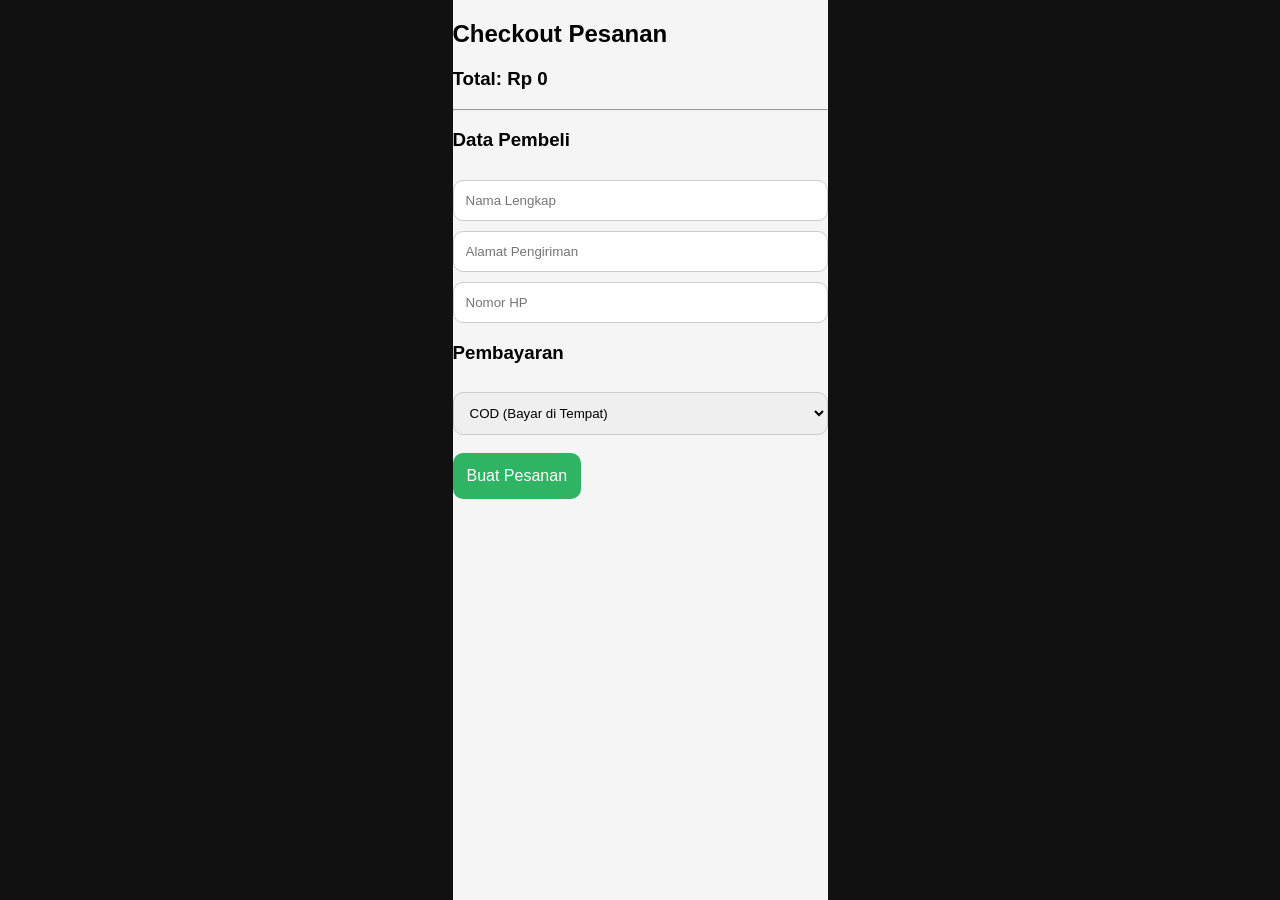
<file: checkout.html>
<!doctype html>
<html lang="id">
  <head>
    <meta charset="UTF-8" />

    <meta name="viewport" content="width=device-width, initial-scale=1.0" />

    <title>Checkout - Fresh Hub</title>

    <link rel="stylesheet" href="style.css" />

    <script src="script.js"></script>
  </head>

  <body onload="displayCheckout()">
    <div class="main">
      <h2>Checkout Pesanan</h2>

      <!-- LIST PRODUK -->

      <div id="checkout-items"></div>

      <h3>
        Total: Rp
        <span id="checkout-total">0</span>
      </h3>

      <hr />

      <!-- FORM PEMBELI -->

      <h3>Data Pembeli</h3>

      <input type="text" id="nama" placeholder="Nama Lengkap" />

      <input type="text" id="alamat" placeholder="Alamat Pengiriman" />

      <input type="text" id="hp" placeholder="Nomor HP" />

      <h3>Pembayaran</h3>

      <select id="metode">
        <option value="COD">COD (Bayar di Tempat)</option>

        <option value="Transfer">Transfer Bank</option>
      </select>

      <br /><br />

      <button onclick="prosesCheckout()">Buat Pesanan</button>
    </div>
  </body>
</html>
</file>
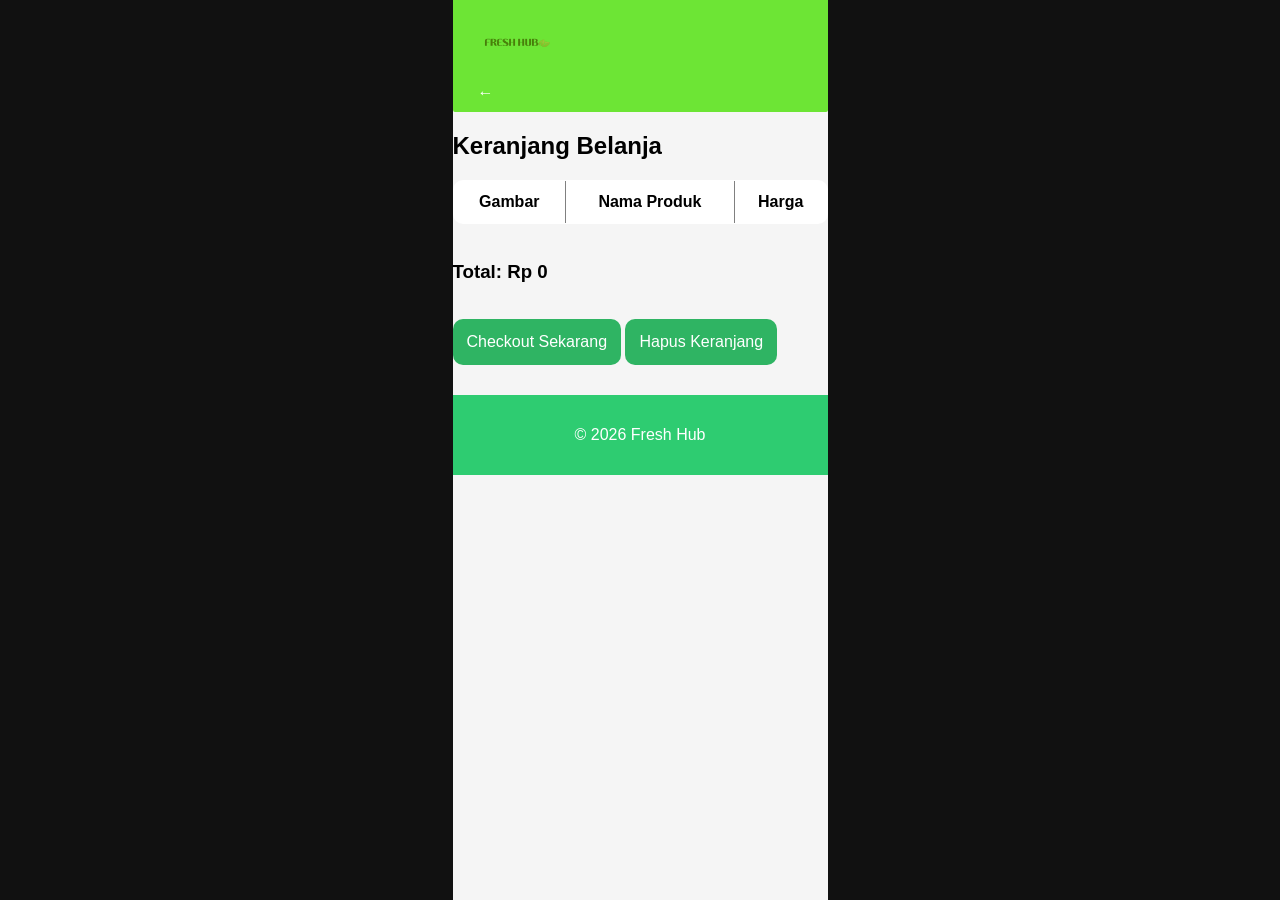
<file: keranjang.html>
<!doctype html>
<html lang="id">
  <head>
    <meta charset="UTF-8" />
    <meta name="viewport" content="width=device-width, initial-scale=1.0" />

    <title>Keranjang - Fresh Hub</title>

    <link rel="stylesheet" href="style.css" />

    <script src="script.js"></script>
  </head>

  <body onload="displayCart()">
    <!-- Navbar -->
    <div class="main">
    <header class="navbar">
      <div class="logo">
 <img src="gambar/logo.png" alt="Fresh Hub" />
      <nav>
        <a href="produk.html">←</a>
    
      </div>
    </header>

    

    <section class="keranjang-section">
      <h2>Keranjang Belanja</h2>

      <table border="1" width="80%" align="center">
        <tr>
       <th>Gambar</th>
       <th>Nama Produk</th>
       <th>Harga</th>
      </tr>

        <tbody id="cart-items"></tbody>
      </table>

      <br />

      <h3>
        Total: Rp
        <span id="total">0</span>
      </h3>

      <br />

     <button onclick="goToCheckout()">
    Checkout Sekarang
    </button>

      <button onclick="clearCart()">Hapus Keranjang</button>
    </section>
   
    <footer>
      <p>© 2026 Fresh Hub</p>
    </footer>
  </body>
</html>
</file>
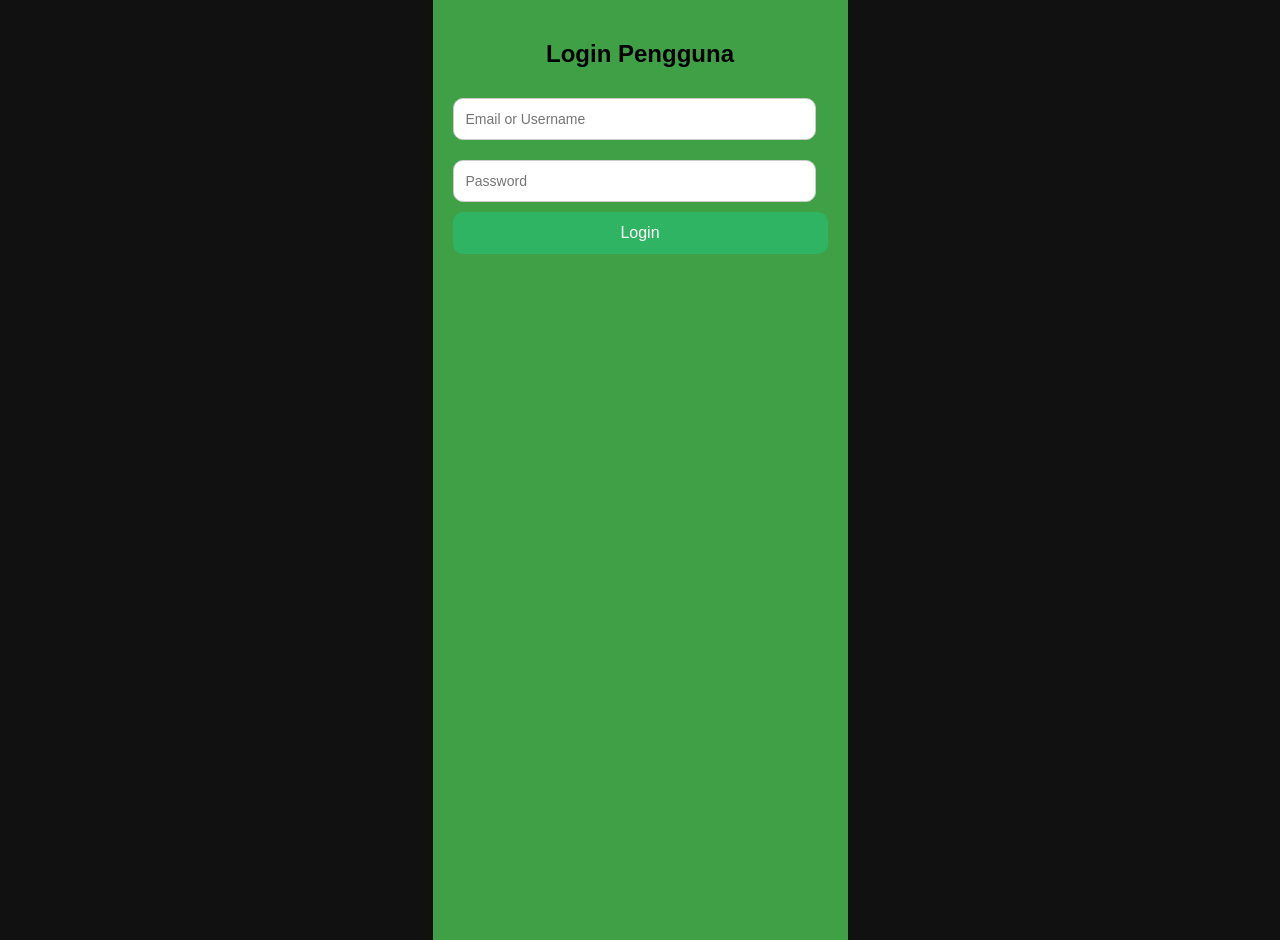
<file: login.html>
<!doctype html>
<html>
  <head>
    <title>Login - Fresh Hub</title>

    <style>
      body {
        margin: 0;
        font-family: Arial;
        display: flex;
        justify-content: center;
        background: #111;
      }

      .main {
        width: 375px;
        background: #3fa046;
        min-height: 100vh;
        padding: 20px;
      }

      h2 {
        text-align: center;
      }

      input {
        width: 90%;

        padding: 12px;

        margin: 10px 0;

        border-radius: 10px;

        border: 1px solid #ccc;

        font-size: 14px;
      }

      button {
        width: 100%;
        padding: 12px;
        background: #2fb463;
        color: white;
        border: none;
        border-radius: 10px;
        font-size: 16px;
        cursor: pointer;
      }
    </style>
  </head>

  <body>
    <div class="main">
      <h2>Login Pengguna</h2>

      <input type="text" placeholder="Email or Username" />

      <input type="password" placeholder="Password" />

      <button onclick="login()">Login</button>
    </div>

    <script>
      function login() {
        alert("Login Berhasil!");

        window.location.href = "index.html";
      }
    </script>
  </body>
</html>
</file>
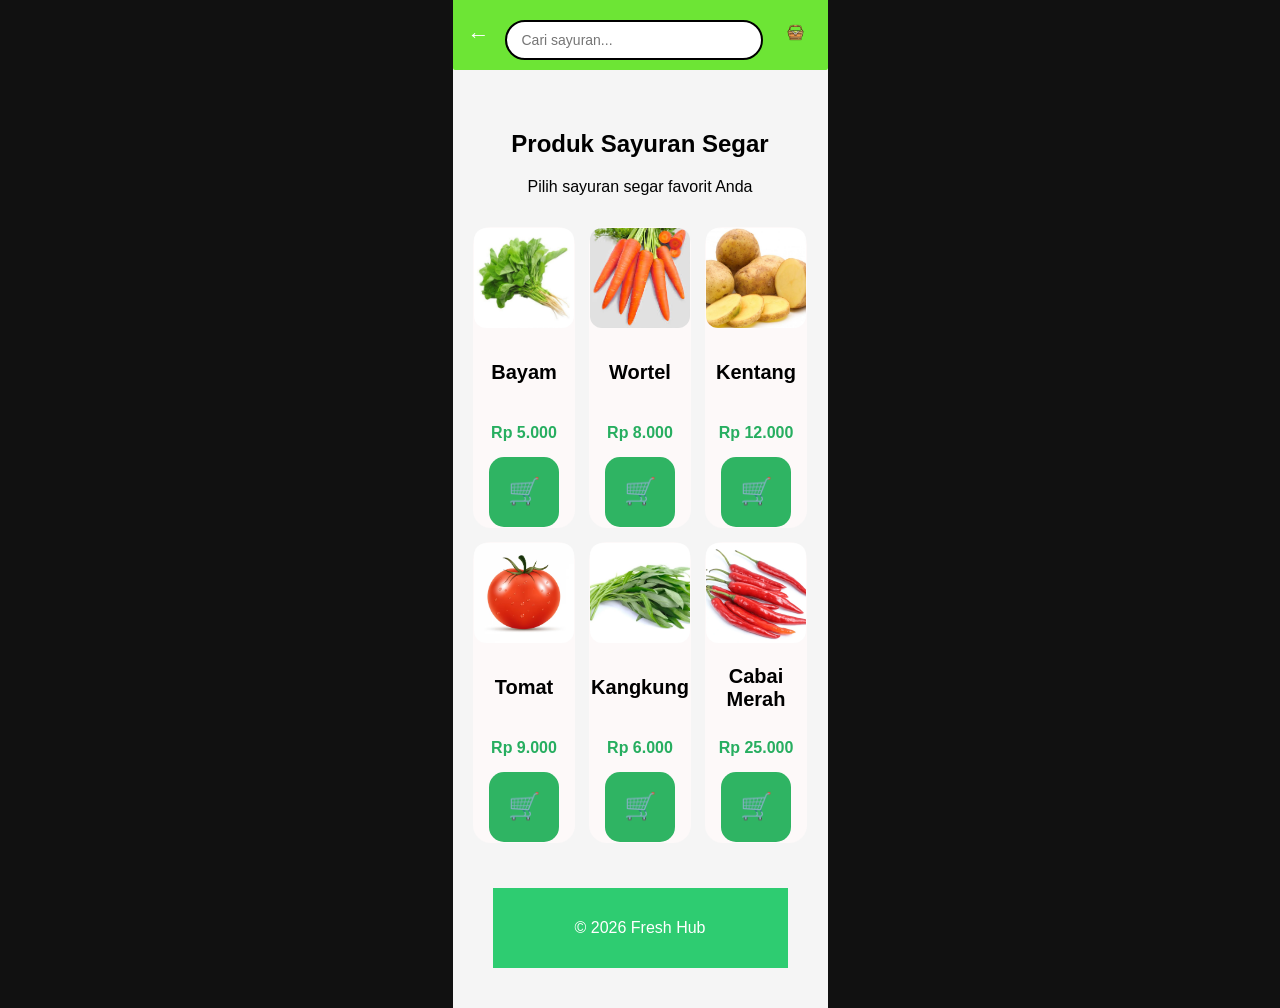
<file: produk.html>
<!doctype html>
<html lang="id">
  <meta name="viewport" content="width=device-width, initial-scale=1.0" />
  <head>
    <meta charset="UTF-8" />
    <meta name="viewport" content="width=device-width, initial-scale=1.0" />

    <title>Produk - Fresh Hub</title>

    <link rel="stylesheet" href="style.css" />

    <script src="script.js"></script>
  </head>

  <body>
    
<div class="main">
    <header class="navbar">

 
  <div class="nav-left">

    <a href="index.html" class="back-btn">
      ←
    </a>

   

  </div>

 
  <div class="search-box">
    <input type="text" placeholder="Cari sayuran...">
  </div>

 
  <div class="nav-icons">

    <a href="keranjang.html">
      <img src="gambar/cart.png" class="icon">
    </a>

  </div>

</header>

  

    <section class="produk-section">
      <h2>Produk Sayuran Segar</h2>

      <p>Pilih sayuran segar favorit Anda</p>

     

      <div class="produk">
      
        <div class="card">
          <img src="gambar/bayam.jpg" />

          <h3>Bayam</h3>

          <p class="harga">Rp 5.000</p>

          <button onclick="addToCart(
         'Bayam',
        5000,
        'gambar/bayam.jpg'
        )">
           🛒
          </button>
        </div>

        <!-- Produk 2 -->

        <div class="card">
          <img src="gambar/wortel.jpg" />

          <h3>Wortel</h3>

          <p class="harga">Rp 8.000</p>

          <button onclick="addToCart(
        'Wortel',
        8000,
        'gambar/wortel.jpg'
         )">
            🛒
          </button>
        </div>

        <!-- Produk 3 -->

        <div class="card">
          <img src="gambar/kentang.jpg" />

          <h3>Kentang</h3>

          <p class="harga">Rp 12.000</p>

          <button onclick="addToCart(
        'Kentang',
         12000,
        'gambar/kentang.jpg'
          )">
            🛒
          </button>
        </div>

        <!-- Produk 4 -->

        <div class="card">
          <img src="gambar/tomat.jpg" />

          <h3>Tomat</h3>

          <p class="harga">Rp 9.000</p>

          <button onclick="addToCart(
        'Tomat',
        9000,
        'gambar/tomat.jpg'
)">
            🛒
          </button>
        </div>

        

        <div class="card">
          <img src="gambar/kangkung.jpg" />

          <h3>Kangkung</h3>

          <p class="harga">Rp 6.000</p>

          <button onclick="addToCart(
        'Kangkung',
         6000,
        'gambar/kangkung.jpg'
         )">
            🛒
          </button>
        </div>

        
        <div class="card">
          <img src="gambar/cabai.jpg" />

          <h3>Cabai Merah</h3>

          <p class="harga">Rp 25.000</p>

          <button onclick="addToCart(
        'Cabai Merah',
         25000,
        'gambar/cabai.jpg'
         )">
            🛒
          </button>
        </div>
      </div>

  

    <footer>
      <p>© 2026 Fresh Hub</p>
    </footer>
  </body>
</html>
</file>
<file: style.css>
* {
  box-sizing: border-box;
}

* {
  margin: 1;

  padding: 0;

  box-sizing: border-box;
}

body {
  font-family: Arial, sans-serif;
  margin: 0;
  background: #f5fff5;
}

.navbar {
  display: flex;

  align-items: center;

  justify-content: space-between;

  background: #49b11c;

  padding: 10px 12px;

  background: #43b02a;

  border-bottom-left-radius: 20px;

  border-bottom-right-radius: 20px;
}

.nav-left {
  display: flex;

  align-items: center;

  gap: 8px;
}

.logo {
  width: 90px;
}

.back-btn {
  color: white;

  font-size: 22px;

  text-decoration: none;
}

.search-box {
  flex: 1;

  margin: 0 10px;
}

.search-box input {
  width: 100%;

  padding: 8px 12px;

  border-radius: 20px;

  border: 2px solid black;

  outline: none;
}

.nav-icons {
  display: flex;

  align-items: center;
}

.icon {
  width: 26px;

  cursor: pointer;
}

.logo img {
  height: 28px;
}

nav a {
  color: white;
  margin: 10px;
  text-decoration: none;
}

.hero {
  height: 400px;

  background: url("gambar/bg-sayur.jpg");

  background-size: cover;
  background-position: center;

  display: flex;
  align-items: center;

  color: white;
}

.hero-text {
  margin-left: 50px;
}

.hero h1 {
  font-size: 40px;
}

.btn {
  background: #27ae60;
  padding: 10px 20px;

  color: white;
  text-decoration: none;

  border-radius: 5px;
}

.preview {
  padding: 40px;
  text-align: center;
}

.produk {
  display: grid;

  grid-template-columns: repeat(3, 1fr);

  gap: 14px;

  padding: 15px;

  justify-content: center;
}

.card {
  background: #fdf9f9;

  border-radius: 18px;

  padding: 1px;

  text-align: center;

  display: flex;

  flex-direction: column;

  justify-content: space-between;

  align-items: center;

  min-height: 30px;

  box-sizing: border-box;
}

.card img {
  width: 100px;

  height: 100px;

  object-fit: cover;

  border-radius: 12px;

  margin-bottom: 10px;
}

.card h3 {
  font-size: 20px;

  margin: 10px 0;

  min-height: 50px;

  display: flex;

  align-items: center;

  justify-content: center;

  text-align: center;
}

.harga {
  font-size: 16px;

  font-weight: bold;

  color: #27ae60;

  margin-bottom: 15px;
}

.card button {
  width: 70px;

  height: 70px;

  border: none;

  border-radius: 15px;

  background: #2fb463;

  font-size: 26px;

  cursor: pointer;

  color: white;

  display: flex;

  justify-content: center;

  align-items: center;

  margin-top: auto;
}

footer {
  background: #2ecc71;
  color: white;

  text-align: center;

  padding: 15px;

  margin-top: 30px;
}

.produk-section {
  padding: 40px;
  text-align: center;
}

.harga {
  color: #27ae60;
  font-weight: bold;
}

.total-box {
  margin-top: 30px;
}

button {
  background: #27ae60;
  color: white;

  border: none;
  padding: 10px;

  border-radius: 5px;

  cursor: pointer;
}

button:hover {
  background: #219150;
}

.keranjang-section table {
  width: 100%;

  border-collapse: collapse;

  background: white;

  border-radius: 10px;

  overflow: hidden;
}

.keranjang-section th,
.keranjang-section td {
  padding: 12px;

  text-align: center;

  border-bottom: 1px solid #ddd;
}

.keranjang-section img {
  width: 60px;

  height: 60px;

  object-fit: cover;

  border-radius: 8px;
}

.search-box {
  flex: 1;

  margin: 0 10px;
}

.search-box input {
  width: 70%;

  padding: 8px 12px;

  border-radius: 20px;

  border: 2px solid black;

  font-size: 14px;
}

.navbar {
  display: flex;
  align-items: center;
  justify-content: space-between;

  background: #6de535;

  padding: 10px 15px;
}

.logo img {
  height: 70px;
}

.search-box {
  flex: 1;
  margin: 0 15px;
}

.search-box input {
  width: 100%;

  padding: 10px 15px;

  border-radius: 25px;

  border: 2px solid black;

  outline: none;

  font-size: 14px;
}

.nav-icons {
  display: flex;

  align-items: center;

  gap: 8px;
}

.icon {
  width: 35px;

  height: 35px;

  object-fit: contain;
}

.navbar {
  border-bottom-left-radius: 2px;
  border-bottom-right-radius: 2px;
}

body {
  margin: 0;
  padding: 0;
  display: flex;
  justify-content: center;
  background: #111;
}

.container {
  padding: 15px;
}

.main {
  width: 375px;
  max-width: 100%;
  background: #f5f5f5;
  min-height: 100vh;
  margin: 0 auto;
}

section {
  width: 100%;

  display: block;
}

.footer {
  background: #36c26b;

  color: white;

  text-align: center;

  padding: 15px;

  font-size: 14px;

  margin-top: auto;
}

.promo-section {
  padding: 15px;
}

.promo-header {
  margin-top: 15px;
}

.promo-header h3 {
  color: #2fb463;

  font-size: 16px;

  font-weight: bold;
}

.promo-card {
  background: #f5f5f5;

  border-radius: 15px;

  overflow: hidden;

  margin-top: 10px;
}

.promo-card img {
  width: 100%;

  border-radius: 15px;

  display: block;
}

.checkout-item {
  background: white;

  padding: 10px;

  border-radius: 10px;

  margin-bottom: 10px;

  display: flex;

  align-items: center;

  gap: 10px;
}

input,
select {
  width: 100%;

  padding: 12px;

  margin-top: 10px;

  border-radius: 10px;

  border: 1px solid #ccc;
}

button {
  background: #2fb463;

  color: white;

  padding: 14px;

  border: none;

  border-radius: 10px;

  font-size: 16px;

  cursor: pointer;
}
</file>
